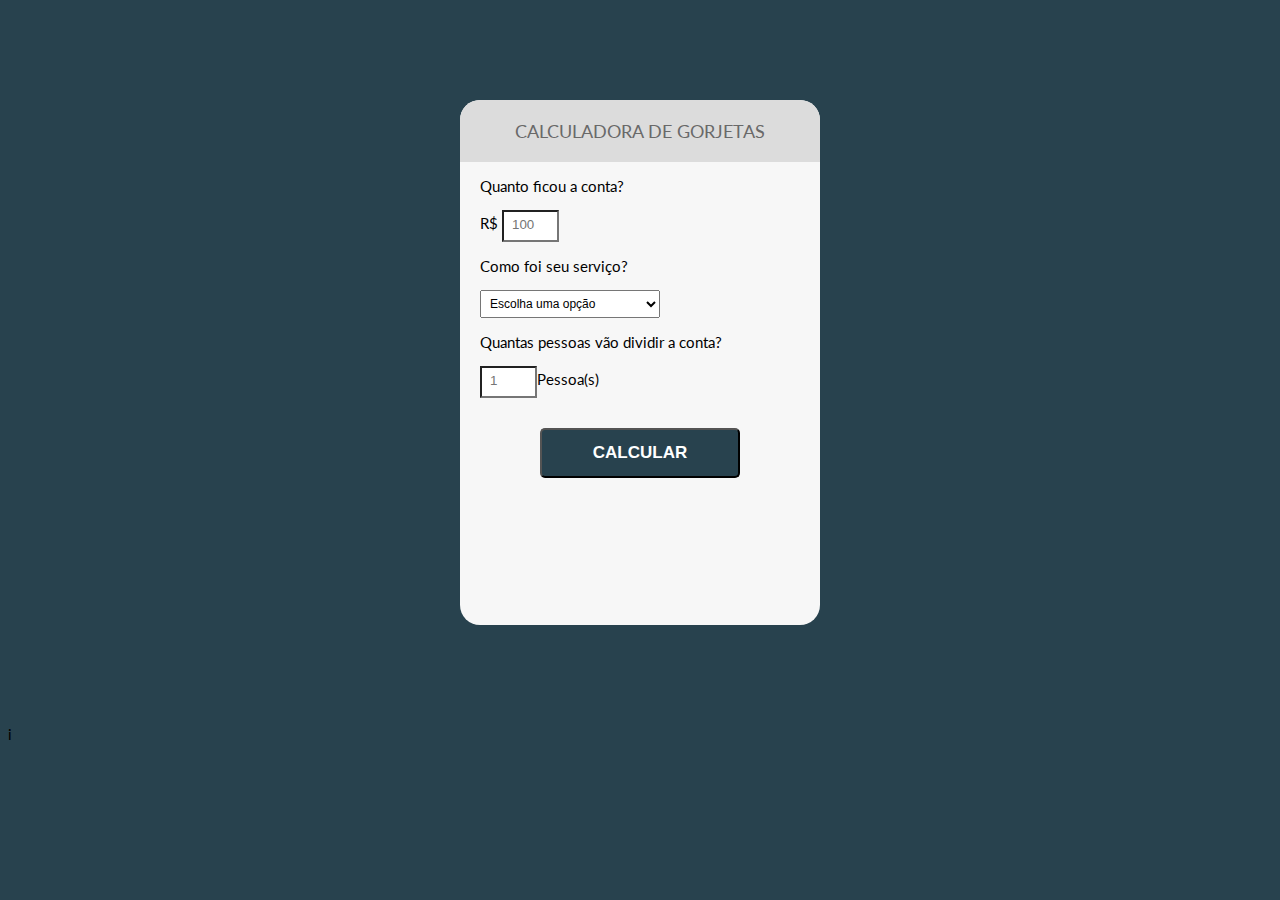
<file: index.html>
<!DOCTYPE html>
<html lang="en">
<head>
    <meta charset="UTF-8">
    <meta name="viewport" content="width=device-width, initial-scale=1.0">
    <link rel="stylesheet" href="style.css">
    <title>Calculadora de Gorjetas</title>
    
</head>
<body>
    <div id="Container">
         <div>
            <h1 class="title">Calculadora de Gorjetas</h1>
        </div>
        <div>
            <form class="tipsForm" id="tipsForm">
                <label for="bill">
                    <p>Quanto ficou a conta?</p>
                </label>
                <p>
                    R$ <input type="number" placeholder="100" name="bill" id="bill" class="formInput" required>
                </p>
                <label for="serviceQual">
                    <p>Como foi seu serviço?</p>
                </label>
                <p>
                    <select name="serviceQual" id="serviceQual" class="formSelect" >
                        <option disabled selected value="0">Escolha uma opção</option>
                        <option value="0.3">30% - Incrivel</option>
                        <option value="0.2">20% - Bom</option>
                        <option value="0.15">15% - Aceitavel</option>
                        <option value="0.1">10% - Ruim</option>
                        <option value="0.05">05% - Pessimo</option>
                    </select>
                </p>
                <label for="people">
                    <p>Quantas pessoas vão dividir a conta?</p>
                </label>
                <p>
                    <input type="number" placeholder="1" name="people" id="people" class="formInput" required>Pessoa(s)
                </p>
                <button type="submit" class="formSubmit">Calcular</button>
            </form>
        </div>
        <div id="totalTip">Gorjeta total
            R$ <span id="Tip">0.00</span>
            <samp id="each">Cada</samp>
        </div>
    </div>
     <script type="text/javascript" src="script.js"></script>
</body>
</html>
i
</file>
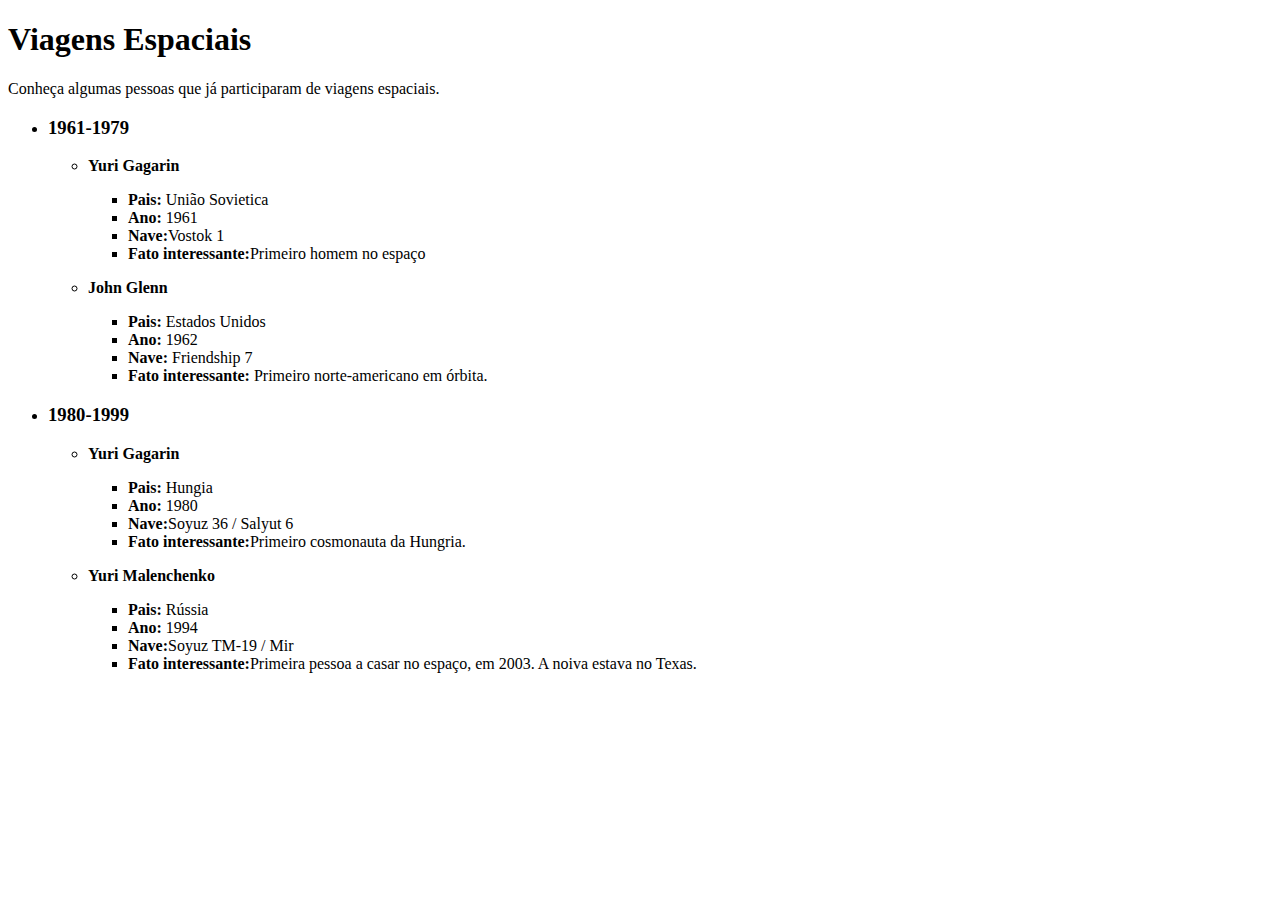
<file: #1 desafio de lista/index.html>
<!DOCTYPE html>
<html lang="en">
<head>
    <meta charset="UTF-8">
    <meta name="viewport" content="width=device-width, initial-scale=1.0">
    <title>Viagens Espaciais</title>
</head>
<body>
   <h1>Viagens Espaciais</h1>
   <p>Conheça algumas pessoas que já participaram de viagens espaciais.</p>
    <ul>
        <li>
            <h3>1961-1979</h3>
            <ul>
                <li>
                    <p>
                        <strong>Yuri Gagarin</strong>
                    </p>
                    <ul>
                        <li><strong>Pais:</strong>  União Sovietica</li>
                        <li><strong>Ano:</strong>  1961</li>
                        <li><strong>Nave:</strong>Vostok 1</li>
                        <li><strong>Fato interessante:</strong>Primeiro homem no espaço</li>
                    </ul>
                </li>
                <li>
                    <p>
                        <strong>John Glenn</strong>
                    </p>
                    <ul>
                        <li><strong>Pais:</strong>  Estados Unidos</li>
                        <li><strong>Ano:</strong>  1962</li>
                        <li><strong>Nave:</strong> Friendship 7</li>
                        <li><strong>Fato interessante:</strong> Primeiro norte-americano em órbita.</li>
                    </ul>
                </li>
            </ul>
            <li>
                <h3>1980-1999</h3>
                <ul>
                    <li>
                        <p>
                            <strong>Yuri Gagarin</strong>
                        </p>
                            <ul>
                                <li><strong>Pais:</strong>  Hungia</li>
                                <li><strong>Ano:</strong>  1980</li>
                                <li><strong>Nave:</strong>Soyuz 36 / Salyut 6</li>
                                <li><strong>Fato interessante:</strong>Primeiro cosmonauta da Hungria.</li>
                            </ul>
                    </li>
                    <li>
                        <p>
                             <strong>  Yuri Malenchenko</strong>
                        </p>
                        <ul>
                            <li><strong>Pais:</strong>  Rússia</li>
                            <li><strong>Ano:</strong>  1994</li>
                            <li><strong>Nave:</strong>Soyuz TM-19 / Mir</li>
                            <li><strong>Fato interessante:</strong>Primeira pessoa a casar no espaço, em 2003. A noiva estava no Texas.</li>
                        </ul>
                    </li>
                </ul>
            </li>
        </li> 
    </ul>
</body>
</html>
</file>
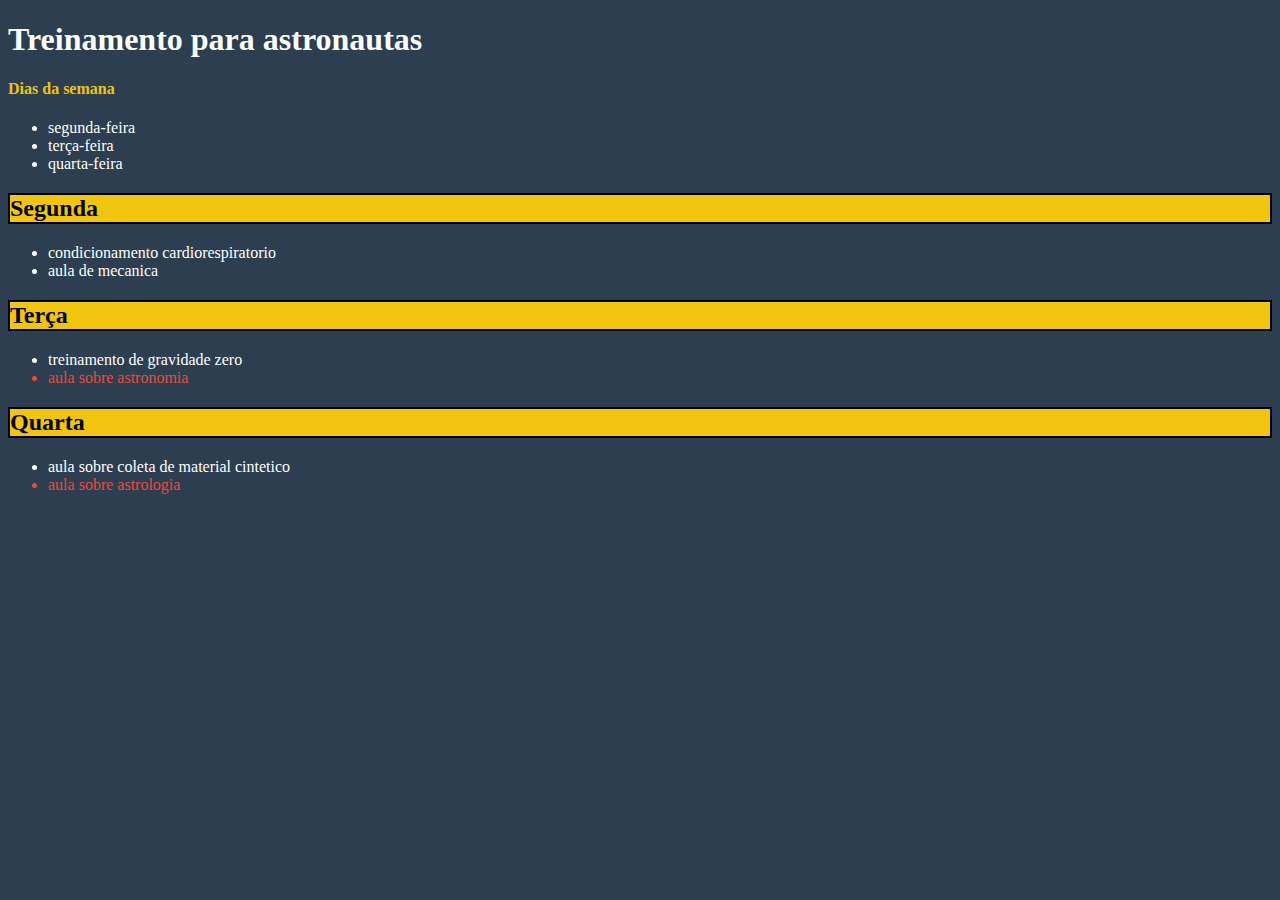
<file: aprendendo css/index.html>
<!DOCTYPE html>
<html lang="en">
<head>
    <meta charset="UTF-8">
    <meta name="viewport" content="width=device-width, initial-scale=1.0">
    <title>Document</title>
    <link rel="stylesheet" href="style.css">
</head>
<body>
    <h1>Treinamento para astronautas</h1>
    <div id="days-of-week">
        <h4>Dias da semana</h4>
        <ul>
            <li>segunda-feira</li>
            <li>terça-feira</li>
            <li>quarta-feira</li>
        </ul>
    </div>
    <div id="activities">
        <h2>Segunda</h2>
        <ul>
            <li>condicionamento cardiorespiratorio</li>
            <li>aula de mecanica</li>
        </ul>
        <h2>Terça</h2>
        <ul>
            <li>treinamento de gravidade zero</li>
            <li id="astronomy-class">aula sobre astronomia</li>
        </ul>
        <h2>Quarta</h2>
        <ul>
            <li>aula sobre coleta de material cintetico</li>
            <li id="astronomy-class">aula sobre astrologia</li>
        </ul>
    </div>
</body>
</html>
</file>
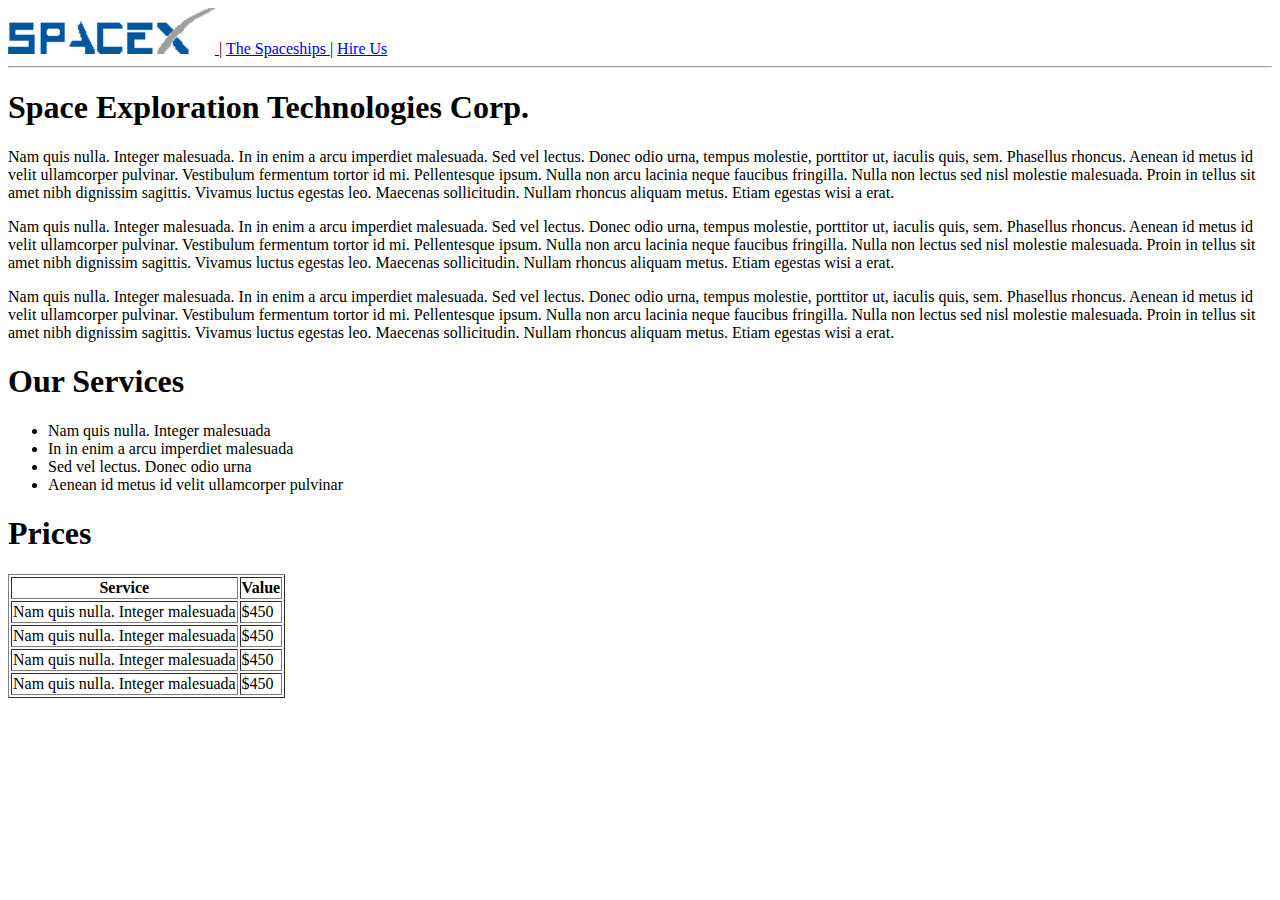
<file: criando um site/index.html>
<!DOCTYPE html>
<html lang="en">
<head>
    <meta charset="UTF-8">
    <meta name="viewport" content="width=device-width, initial-scale=1.0">
    <title>SpaceX</title>
</head>
<body>
    <head>
        <meta />
        <title>SpaceX</title>
      </head>
      <body>
        <header>
          <nav>
            <a href="index.html">
              <img src="./art/logo.png" alt />
            </a> |
            <a href="spaceship.html">
              The Spaceships
            </a> |
            <a href="hire_us.html">
              Hire Us
            </a>
          </nav>
          <hr />
        </header>
        <section>
          <section>
            <h1>Space Exploration Technologies Corp.</h1>
            <p>Nam quis nulla. Integer malesuada. In in enim a arcu imperdiet malesuada. Sed vel lectus. Donec odio urna, tempus molestie, porttitor ut, iaculis quis, sem. Phasellus rhoncus. Aenean id metus id velit ullamcorper pulvinar. Vestibulum fermentum tortor id mi. Pellentesque ipsum. Nulla non arcu lacinia neque faucibus fringilla. Nulla non lectus sed nisl molestie malesuada. Proin in tellus sit amet nibh dignissim sagittis. Vivamus luctus egestas leo. Maecenas sollicitudin. Nullam rhoncus aliquam metus. Etiam egestas wisi a erat.</p>
            <p>Nam quis nulla. Integer malesuada. In in enim a arcu imperdiet malesuada. Sed vel lectus. Donec odio urna, tempus molestie, porttitor ut, iaculis quis, sem. Phasellus rhoncus. Aenean id metus id velit ullamcorper pulvinar. Vestibulum fermentum tortor id mi. Pellentesque ipsum. Nulla non arcu lacinia neque faucibus fringilla. Nulla non lectus sed nisl molestie malesuada. Proin in tellus sit amet nibh dignissim sagittis. Vivamus luctus egestas leo. Maecenas sollicitudin. Nullam rhoncus aliquam metus. Etiam egestas wisi a erat.</p>
            <p>Nam quis nulla. Integer malesuada. In in enim a arcu imperdiet malesuada. Sed vel lectus. Donec odio urna, tempus molestie, porttitor ut, iaculis quis, sem. Phasellus rhoncus. Aenean id metus id velit ullamcorper pulvinar. Vestibulum fermentum tortor id mi. Pellentesque ipsum. Nulla non arcu lacinia neque faucibus fringilla. Nulla non lectus sed nisl molestie malesuada. Proin in tellus sit amet nibh dignissim sagittis. Vivamus luctus egestas leo. Maecenas sollicitudin. Nullam rhoncus aliquam metus. Etiam egestas wisi a erat.</p>
          </section>
          <section>
            <h1>Our Services</h1>
            <ul>
              <li>Nam quis nulla. Integer malesuada</li>
              <li>In in enim a arcu imperdiet malesuada</li>
              <li>Sed vel lectus. Donec odio urna</li>
              <li>Aenean id metus id velit ullamcorper pulvinar</li>
            </ul>
          </section>
          <section>
            <h1>Prices</h1>
            <table border="1">
              <thead>
                <tr>
                  <th>Service</th>
                  <th>Value</th>
                </tr>
              </thead>
              <tbody>
                <tr>
                  <td>Nam quis nulla. Integer malesuada </td>
                  <td>$450</td>
                </tr>
                <tr>
                  <td>Nam quis nulla. Integer malesuada </td>
                  <td>$450</td>
                </tr>
                <tr>
                  <td>Nam quis nulla. Integer malesuada </td>
                  <td>$450</td>
                </tr>
                <tr>
                  <td>Nam quis nulla. Integer malesuada </td>
                  <td>$450</td>
                </tr>
              </tbody>
            </table>
          </section>
        </section>
      </body>
</html>
</file>
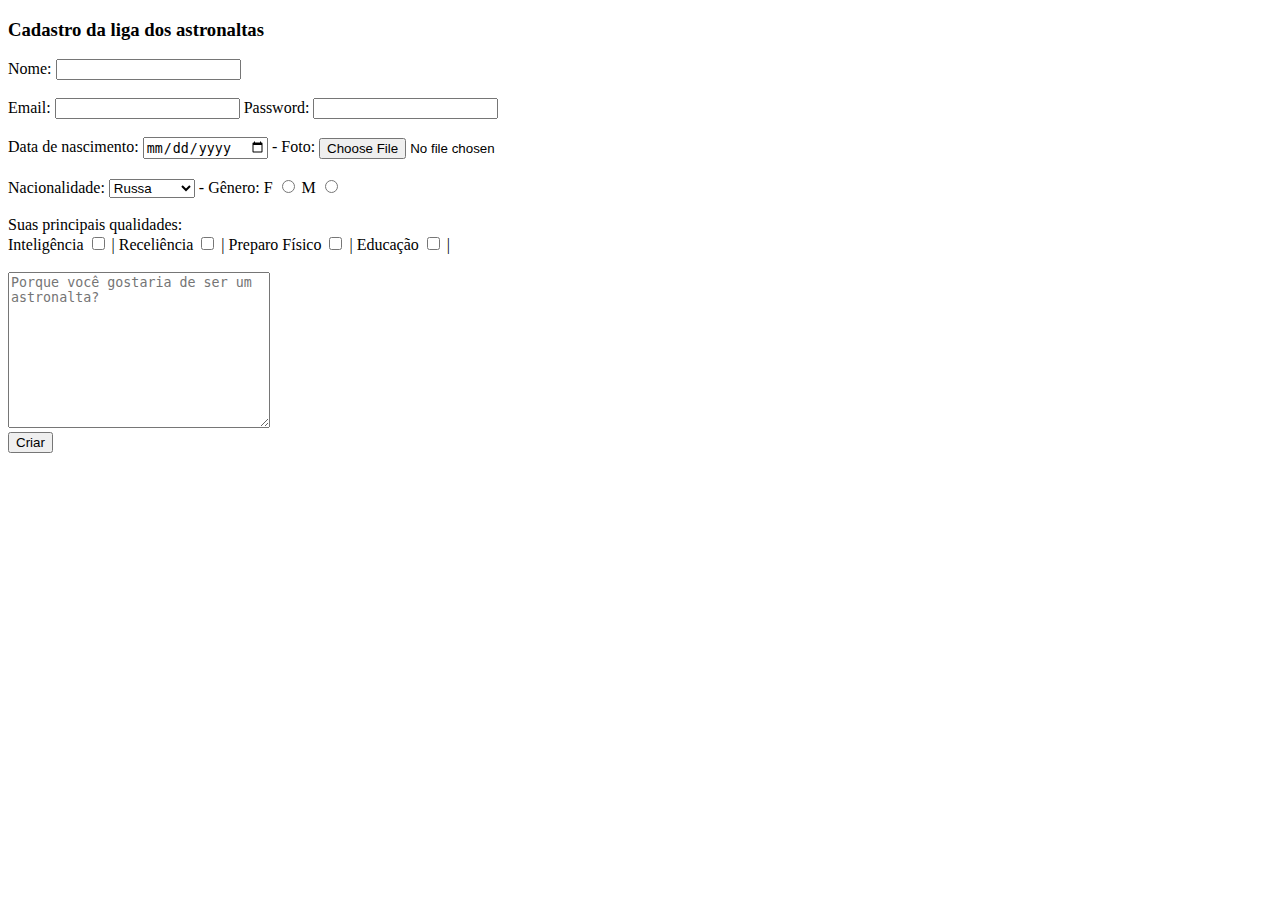
<file: form/index.html>
<!DOCTYPE html>
<html lang="en">
<head>
    <meta charset="UTF-8">
    <meta name="viewport" content="width=device-width, initial-scale=1.0">
    <title>Cadastro da liga dos astronaltas</title>
</head>
<body>
    <h3>Cadastro da liga dos astronaltas</h3>
    <form action="">
        <div>
          <label for="name">Nome:</label>
          <input type="text" id="name" name="name">
        </div>
        <br>
        <div>
            <label for="email">Email:</label>
            <input type="email" name="email" id="email" required>
            <label for="password">Password:</label>
            <input type="password" name="password" id="password" required>
        </div>
        <br>
        <div>
            <label for="birthday">Data de nascimento:</label>
            <input type="date" name="birthday" id="birthday"> -
            <label for="photo">Foto:</label>
            <input type="file" name="photo" id="photo">
        </div>
        <br>
        <div>
            <label for="nationlity">Nacionalidade:</label>
            <select name="nationlity" id="nationlity">
                <option value="russian">Russa</option>
                <option value="brasilian">Brasileira</option>
                <option value="american">Americana</option>
            </select> - 
            Gênero:
            <label for="female">F</label>
            <input type="radio" name="gender" id="female" value="female">
            <label for="male">M</label>
            <input type="radio" name="gender" id="male" value="male">
        </div>
        <br>
        <div>
            Suas principais qualidades: <br>
            <label for="int">Inteligência</label>
            <input type="checkbox" name="int" id="int"> |
            <label for="receliency">Receliência</label>
            <input type="checkbox" name="receliency" id="receliency"> |
            <label for="prefisc">Preparo Físico</label>
            <input type="checkbox" name="prefisc" id="prefisc"> |
            <label for="education">Educação</label>
            <input type="checkbox" name="education" id="education"> |
        </div>
        <br>
        <div>
            <textarea name="description" id="description" cols="30" rows="10" placeholder="Porque você gostaria de ser um astronalta?"></textarea>
        </div>
        <input type="submit" value="Criar">
    </form>
</body>
</html>
</file>
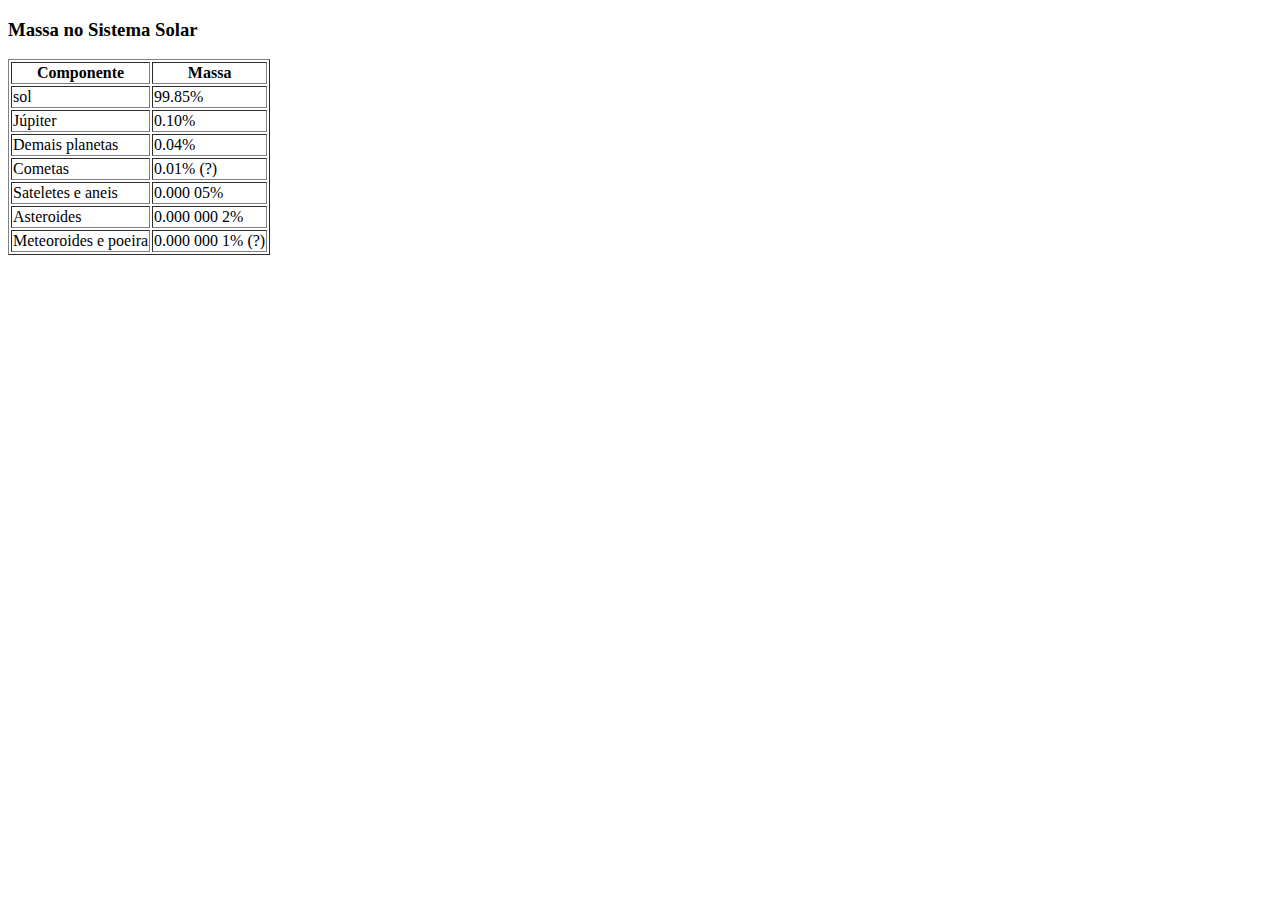
<file: tabela/index.html>
<!DOCTYPE html>
<html lang="en">
<head>
    <meta charset="UTF-8">
    <meta name="viewport" content="width=device-width, initial-scale=1.0">
    <title>tabela</title>
</head>
<body>
    <h3>Massa no Sistema Solar</h3>
    <table border="1">
        <thead>
            <tr>
                <th>Componente</th>
                <th>Massa</th>
            </tr>
        </thead>
        <tbody>
            <tr>
                <td>sol</td>
                <td>99.85%</td>
            </tr>
            <tr>
                <td>Júpiter</td>
                <td>0.10%</td>
            </tr>
            <tr>
                <td>Demais planetas</td>
                <td>0.04%</td>
            </tr>
            <tr>
                <td>Cometas</td>
                <td>0.01% (?)</td>
            </tr>
            <tr>
                <td>Sateletes e aneis</td>
                <td>0.000 05%</td>
            </tr>
            <tr>
                <td>Asteroides</td>
                <td>0.000 000 2%</td>
            </tr>
            <tr>
                <td>Meteoroides e poeira</td>
                <td>0.000 000 1% (?)</td>
            </tr>
        </tbody>
    </table>
</body>
</html>
</file>
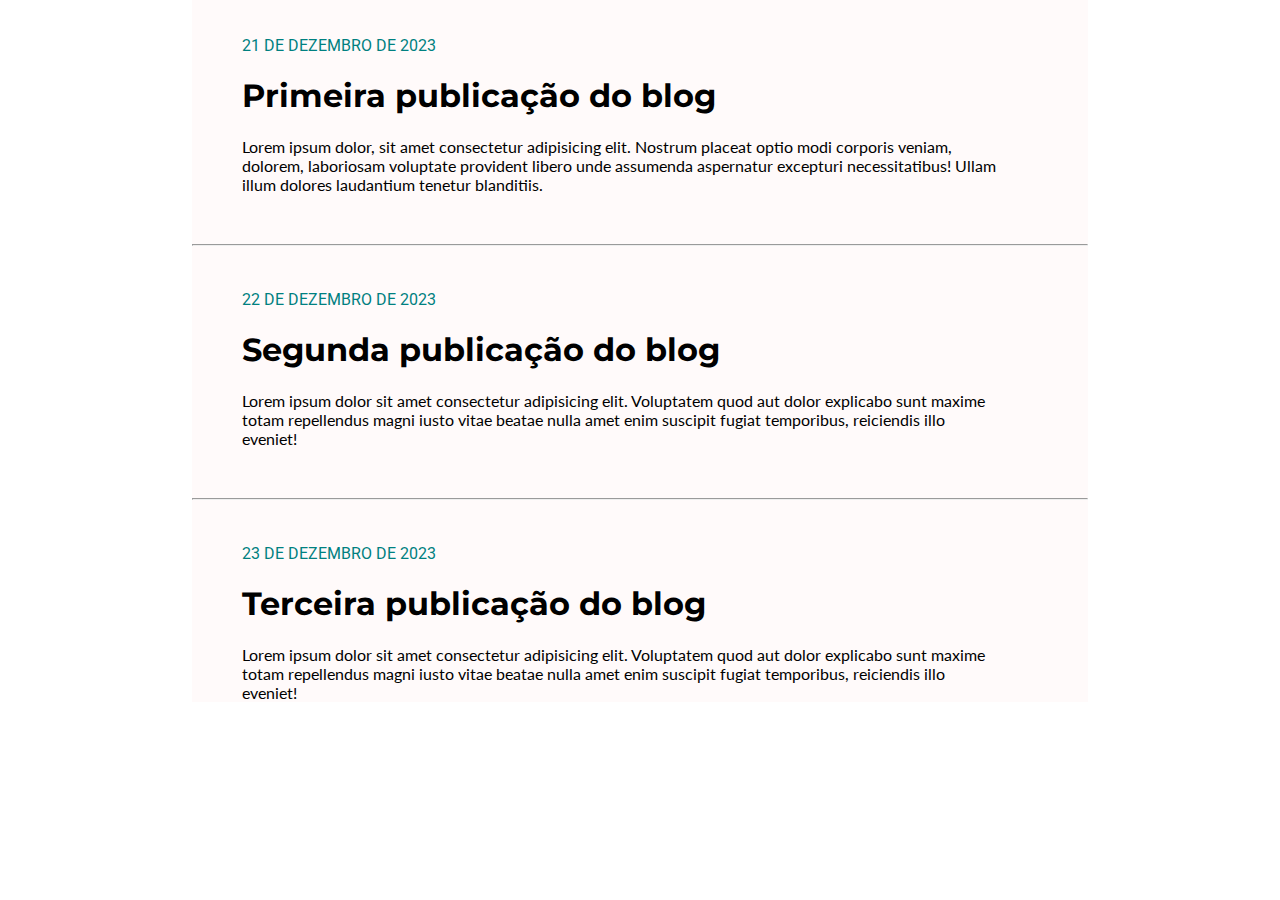
<file: aprendendo css/test css 2/index.html>
<!DOCTYPE html>
<html lang="en">
<head>
    <meta charset="UTF-8">
    <meta name="viewport" content="width=device-width, initial-scale=1.0">
    <link rel="preconnect" href="https://fonts.googleapis.com">
<link rel="preconnect" href="https://fonts.gstatic.com" crossorigin>
<link href="https://fonts.googleapis.com/css2?family=Lato:ital,wght@0,100;0,300;0,400;0,700;0,900;1,100;1,300;1,400;1,700;1,900&family=Montserrat:ital,wght@0,400;0,500;0,600;1,400;1,500;1,600&family=Roboto:ital,wght@0,400;0,700;1,400;1,700&display=swap" rel="stylesheet">
    <title>Document</title>
    <link rel="stylesheet" href="style.css">
</head>
<body>
    <div class="post_contaniner">
        <div class="post">
            <p class="date">21 DE DEZEMBRO DE 2023</p>
            <h1>Primeira publicação do blog</h1>
            <div class="post_content">
                Lorem ipsum dolor, sit amet consectetur adipisicing elit. Nostrum placeat optio modi corporis veniam, dolorem, laboriosam voluptate provident libero unde assumenda aspernatur excepturi necessitatibus! Ullam illum dolores laudantium tenetur blanditiis.
            </div>
        </div>
        <hr>
        <div class="post">
            <p class="date">22 DE DEZEMBRO DE 2023</p>
            <h1>Segunda publicação do blog</h1>
            <div class="post_content">
                Lorem ipsum dolor sit amet consectetur adipisicing elit. Voluptatem quod aut dolor explicabo sunt maxime totam repellendus magni iusto vitae beatae nulla amet enim suscipit fugiat temporibus, reiciendis illo eveniet!
            </div>
        </div>
        <hr>
        <div class="post">
            <p class="date">23 DE DEZEMBRO DE 2023</p>
            <h1>Terceira publicação do blog</h1>
            <div class="post_content">
                Lorem ipsum dolor sit amet consectetur adipisicing elit. Voluptatem quod aut dolor explicabo sunt maxime totam repellendus magni iusto vitae beatae nulla amet enim suscipit fugiat temporibus, reiciendis illo eveniet!
            </div>
        </div>
    </div>
    
</body>
</html>
</file>
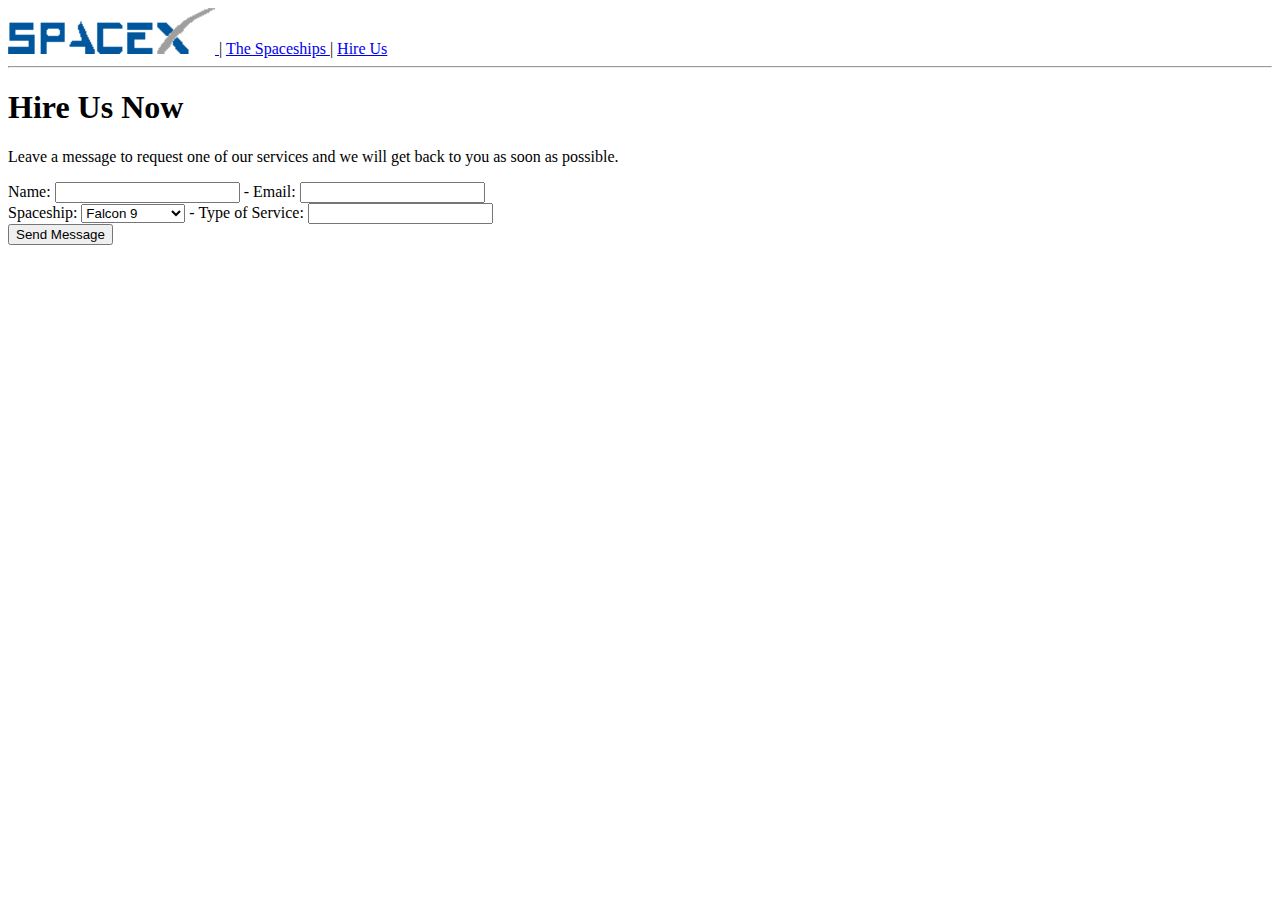
<file: criando um site/hire_us.html>
<!DOCTYPE html>
<html lang="en">
<head>
    <meta charset="UTF-8">
    <meta name="viewport" content="width=device-width, initial-scale=1.0">
    <title>hire us</title>
</head>
<body>
    <header>
        <nav>
          <a href="index.html">
            <img src="./art/logo.png" alt />
          </a> |
          <a href="spaceship.html">
            The Spaceships
          </a> |
          <a href="hire_us.html">
            Hire Us
          </a>
        </nav>
        <hr />
      </header>
      <section>
        <h1>Hire Us Now</h1>
        <p>Leave a message to request one of our services and we will get back to you as soon as possible.</p>
      </section>

      <section>
        <form>
          <div>
            <label for="name">Name:</label>
            <input type="text" id="name" name="name" /> -
            <label for="email">Email:</label>
            <input type="text" id="email" name="email" />
          </div>

          <div>
            <label for="spaceship">Spaceship:</label>
            <select name="spaceship" id="spaceship">
              <option value="falcon_9">Falcon 9</option>
              <option value="falcon_heavy">Falcon Heavy</option>
            </select> -
            <label for="service">Type of Service:</label>
            <input type="search" name="service" id="service" />
            <datalist id="services">
              <option value="1 Nam quis nulla. Integer malesuada"></option>
              <option value="2 Nam quis nulla. Integer malesuada"></option>
              <option value="3 Nam quis nulla. Integer malesuada"></option>
              <option value="4 Nam quis nulla. Integer malesuada"></option>
            </datalist>
          </div>
  
  
  
          <div>
            <input type="submit" name value="Send Message" />
          </div>
        </form>
      </section>
</body>
</html>
</file>
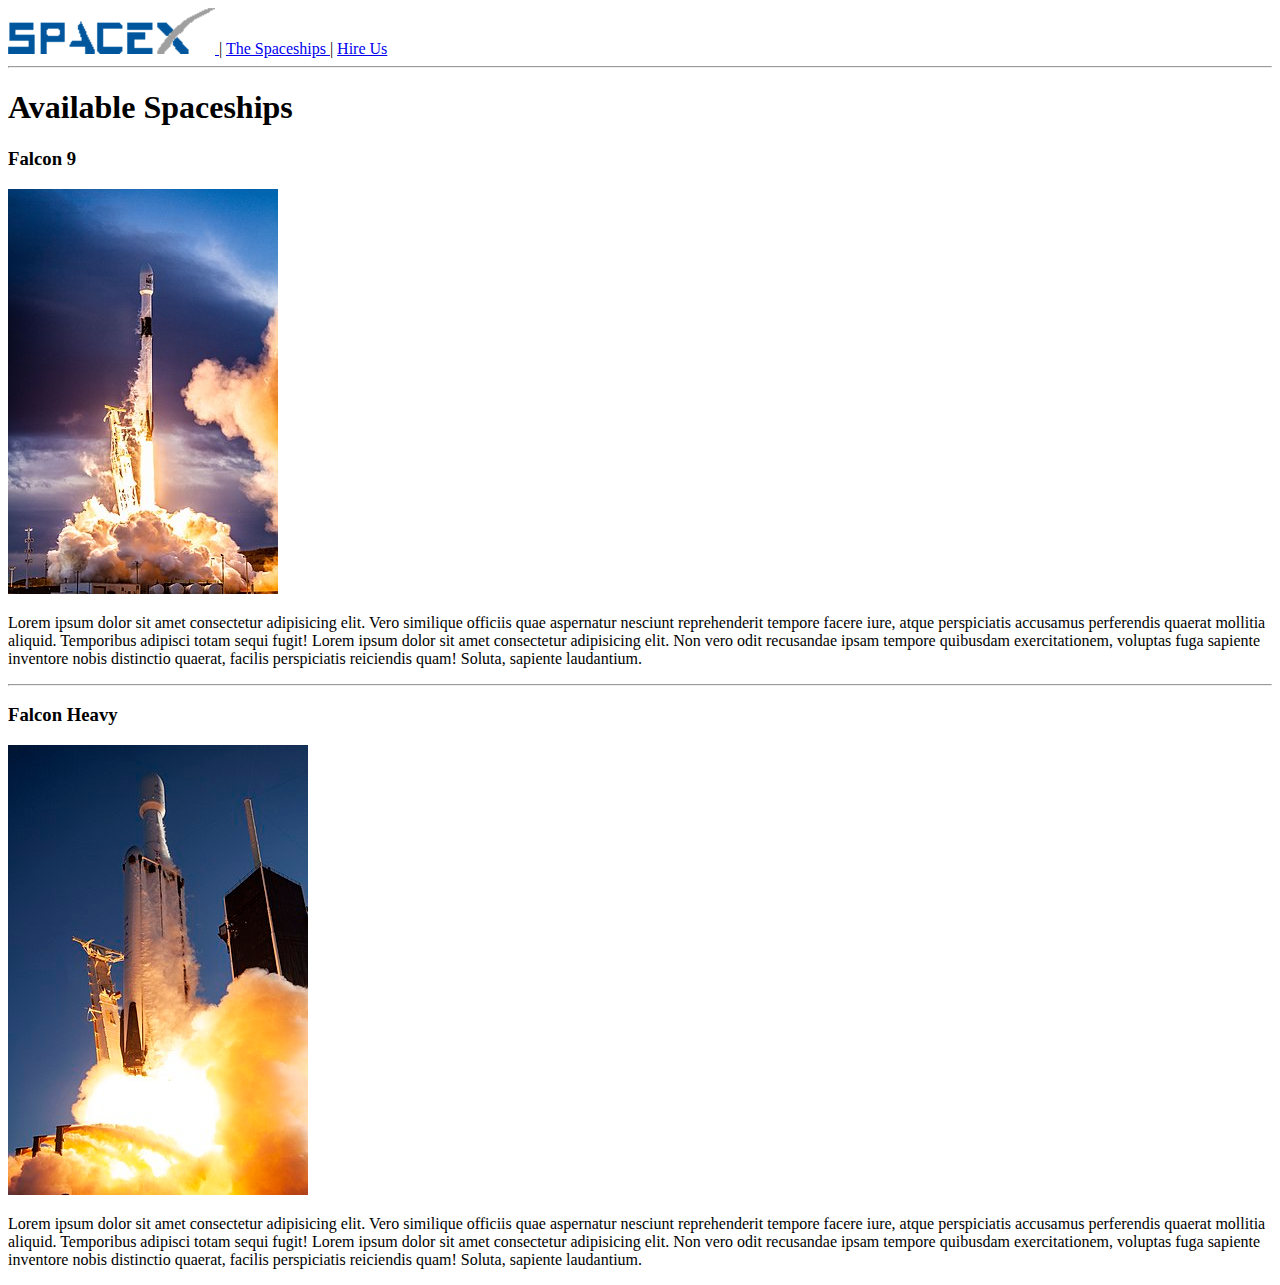
<file: criando um site/spaceship.html>
<!DOCTYPE html>
<html lang="en">
<head>
    <meta charset="UTF-8">
    <meta name="viewport" content="width=device-width, initial-scale=1.0">
    <title>Document</title>
</head>
<body>
    <header>
        <nav>
          <a href="index.html">
            <img src="./art/logo.png" alt />
          </a> |
          <a href="spaceship.html">
            The Spaceships
          </a> |
          <a href="hire_us.html">
            Hire Us
          </a>
        </nav>
        <hr />
      </header>
      <section>
        <h1>
          Available Spaceships
        </h1>
      </section>
  
  
      <section>
        <section>
          <h3>Falcon 9</h3>
          <img src="./art/falcon_9.jpg" alt />
          <p>Lorem ipsum dolor sit amet consectetur adipisicing elit. Vero similique officiis quae aspernatur nesciunt reprehenderit tempore facere iure, atque perspiciatis accusamus perferendis quaerat mollitia aliquid. Temporibus adipisci totam sequi fugit! Lorem ipsum dolor sit amet consectetur adipisicing elit. Non vero odit recusandae ipsam tempore quibusdam exercitationem, voluptas fuga sapiente inventore nobis distinctio quaerat, facilis perspiciatis reiciendis quam! Soluta, sapiente laudantium.</p>
        </section>
        <hr />
        <section>
          <h3>Falcon Heavy</h3>
          <img src="./art/falcon_heavy.jpg" alt />
          <p>Lorem ipsum dolor sit amet consectetur adipisicing elit. Vero similique officiis quae aspernatur nesciunt reprehenderit tempore facere iure, atque perspiciatis accusamus perferendis quaerat mollitia aliquid. Temporibus adipisci totam sequi fugit! Lorem ipsum dolor sit amet consectetur adipisicing elit. Non vero odit recusandae ipsam tempore quibusdam exercitationem, voluptas fuga sapiente inventore nobis distinctio quaerat, facilis perspiciatis reiciendis quam! Soluta, sapiente laudantium.</p>
        </section>
      </section>
</body>
</html>
</file>
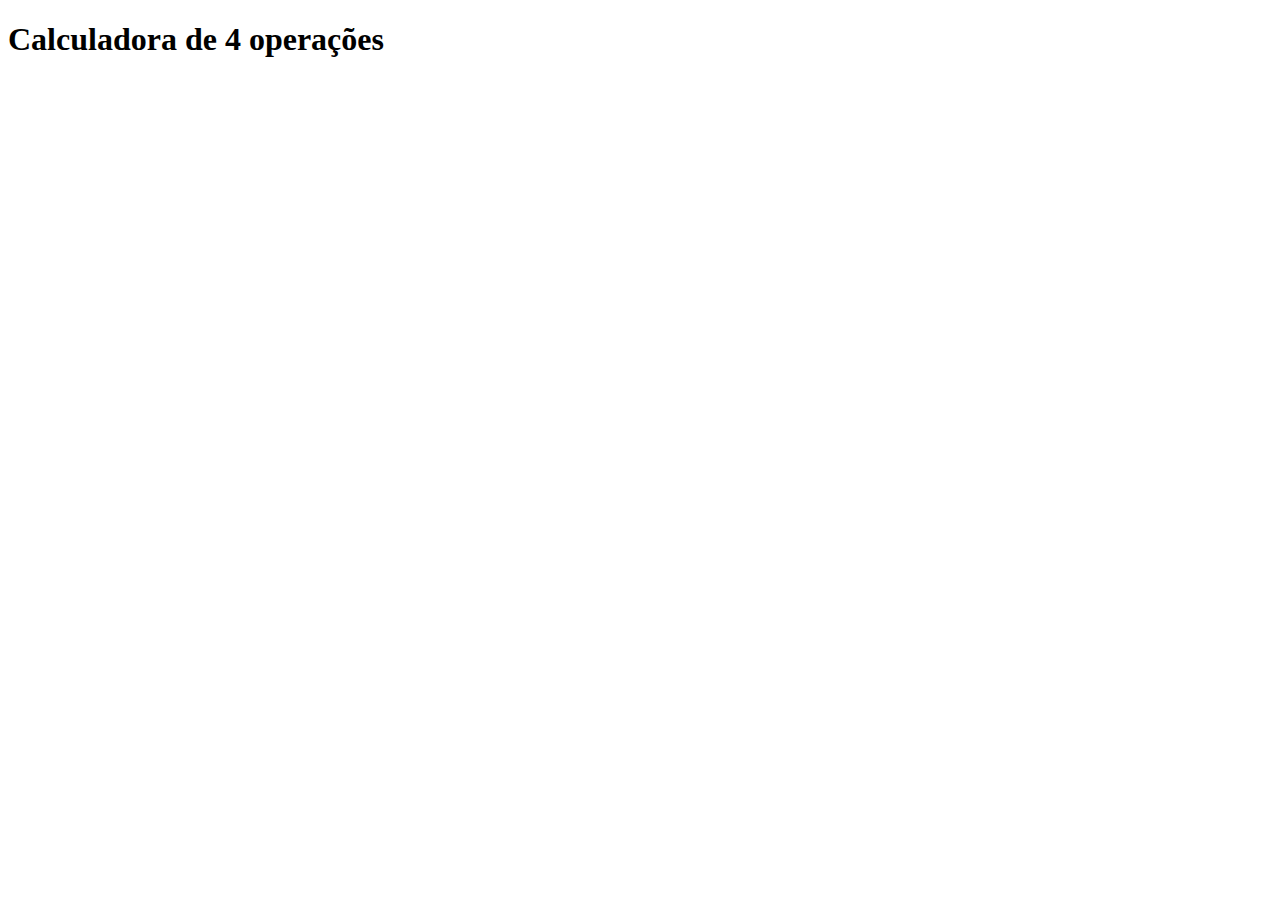
<file: start no ecmascript/exercicio 1/calculadora.html>
<!DOCTYPE html>
<html lang="en">
<head>
    <meta charset="UTF-8">
    <meta name="viewport" content="width=device-width, initial-scale=1.0">
    <title>Calculadora de 4 operações</title>
</head>
<body>
    <h1>Calculadora de 4 operações</h1>
    <script src="./calculadora.js"></script>
</body>
</html>
</file>
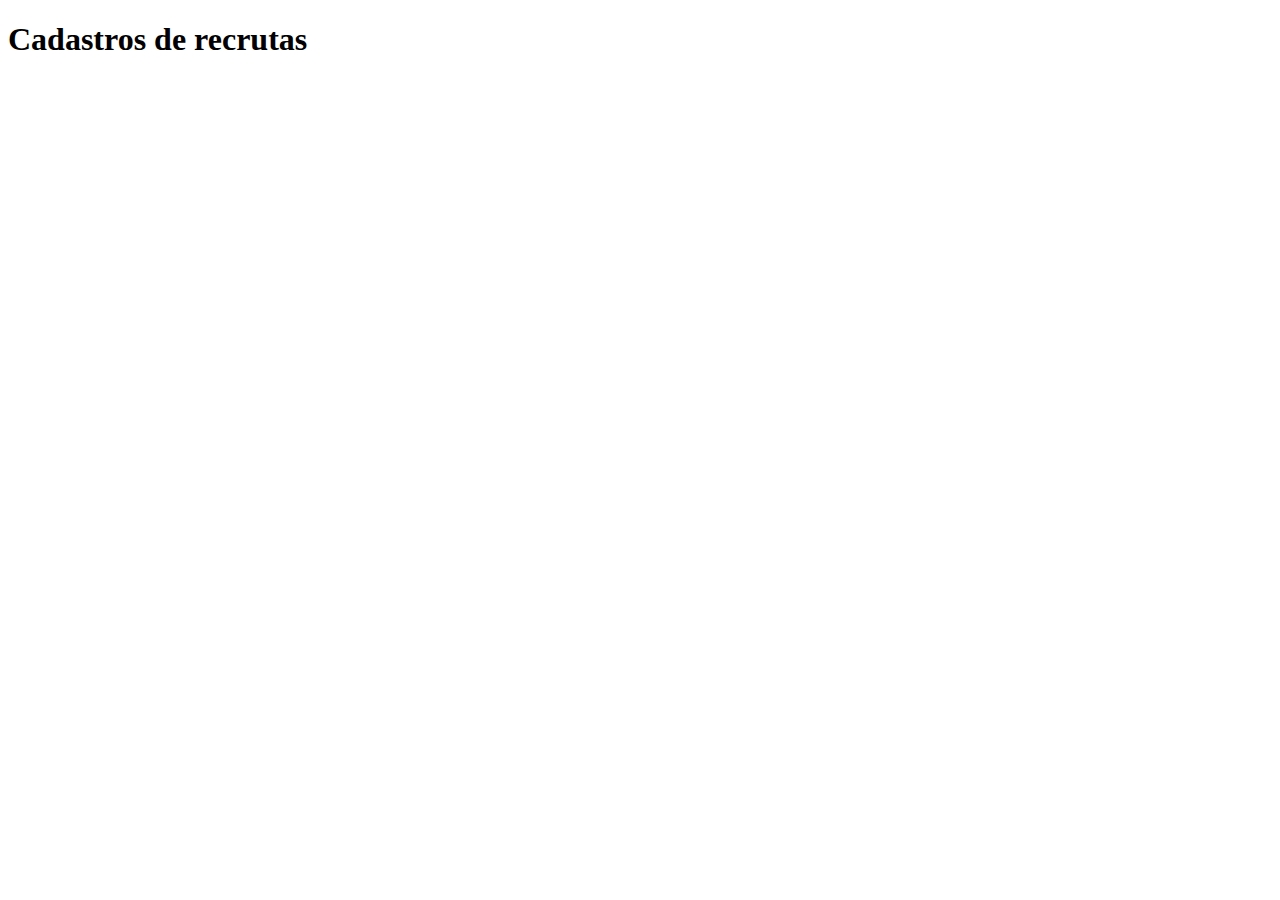
<file: start no ecmascript/exercicio 1/recrutas.html>
<!DOCTYPE html>
<html lang="en">
<head>
    <meta charset="UTF-8">
    <meta name="viewport" content="width=device-width, initial-scale=1.0">
    <title>Cadastros de recrutas</title>
</head>
<body>
    <h1>Cadastros de recrutas</h1>
    <script src="./recrutas.js"></script>
</body>
</html>
</file>
<file: style.css>
@import url('https://fonts.googleapis.com/css2?family=Lato:ital,wght@0,100;0,300;0,400;0,700;0,900;1,100;1,300;1,400;1,700;1,900&family=Roboto:ital,wght@0,400;0,700;1,400;1,700&display=swap');

:root {
    --primary-color: #28424e;
    --secondary-color: DimGrey;
    --tertiary-color: Gainsboro;
}

body {
   background-color: var(--primary-color);
   font-size: 15px;
   font-family: 'Lato', sans-serif;
}

#Container {
    height: 525px;
    width: 360px;
    margin: 100px auto;
    background: #f7f7f7;
    /*box-shadow: 3px 5px 5px var(--tertiary-color);*/
    border-radius: 20px;
}

.title {
    background: var(--tertiary-color);
    color: var(--secondary-color);
    padding: 20px;
    text-transform: uppercase;
    font-size: 18px;
    font-weight: normal;
    border-top-left-radius: 20px;
    border-top-right-radius: 20px;
    text-align: center;
}

.tipsForm {
    padding-left: 20px;
    padding-right: 20px;
}

.formInput {
    background: white;
    width: 40px;
    padding: 5px 5px 8px 8px;
}

.formInput:focus {
    border: 3px solid var(--primary-color);
}

.formSelect {
    width: 180px;
    padding: 5px;
    font-size: 12px;
}

.formSubmit {
    text-transform: uppercase;
    font-weight: bold;
    display: block;
    margin: 30px auto;
    background: var(--primary-color);
    border-radius: 5px;
    width: 200px;
    height: 50px;
    font-size: 17px;
    color: white;
    cursor: pointer;
}

#totalTip {
    font-size: 20px;
    margin-top: 5px;
    text-align: center;
}
</file>
<file: aprendendo css/style.css>
/* --terciary: #e74c3c;*/

body {
    background-color:  #2c3e50;
}

h1 {
    color: white;
}

h4 {
    color: #f1c40f;
}

li {
    color: white;
}

 h2 {
    background-color: #f1c40f;
    border: 2px solid ;
} 

#astronomy-class {
    color: #e74c3c;
}
</file>
<file: aprendendo css/test css 2/style.css>
body {
    margin: 0px;
}

h1 {
    font-family: 'Montserrat', sans-serif;
}

.post_contaniner {
    background-color: #fffafa;
    width: 70%;
    height: 100%;
    margin: 0px auto 0px auto;
}

.post_contaniner .date {
    font-family: 'Roboto', sans-serif;
    color: #008080;
}

.post_contaniner div.post_content {
    width: 90%;
    font-family: 'Lato', sans-serif;
    font-weight: normal;
}

.post_contaniner .post {
    margin-bottom: 50px;
    padding-top: 20px;
    padding-left: 50px;
}
</file>
